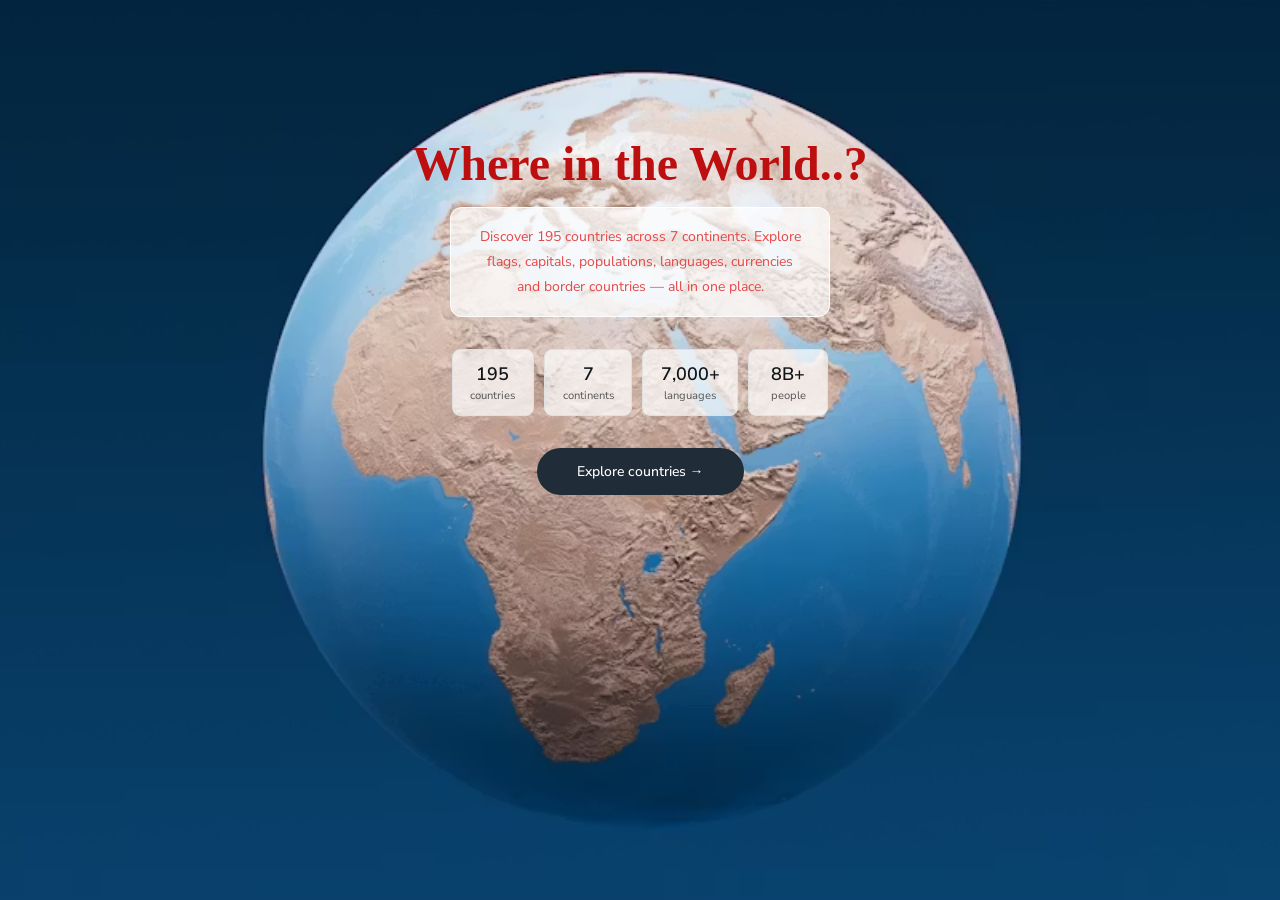
<file: welcome.html>
<!doctype html>
<html lang="en">
  <head>
    <meta charset="UTF-8" />
    <meta name="viewport" content="width=device-width, initial-scale=1.0" />
    <link rel="stylesheet" href="style.css" />
    <link
      href="https://fonts.googleapis.com/css2?family=Nunito+Sans:ital,opsz,wght@0,6..12,200..1000;1,6..12,200..1000&display=swap"
      rel="stylesheet"
    />
    <title>Where in the World?</title>
  </head>
  <body>
    <div class="welcome_page">
      <div class="welcome_content">
        
        <h1 class="welcome_title">Where in the World..?</h1>
        <p class="welcome_description">
          Discover 195 countries across 7 continents. Explore flags, capitals,
          populations, languages, currencies and border countries — all in one
          place.
        </p>
        <!-- info -->
        <div class="welcome_info">
          <div class="info_card">
            <span class="info_number">195</span>
            <span class="info_label">countries</span>
          </div>
          <div class="info_card">
          <span class="info_number">7</span>
            <span class="info_label">continents</span>
          </div>
          <div class="info_card">
            <span class="info_number">7,000+</span>
            <span class="info_label">languages</span>
          </div>
          <div class="info_card">
            <span class="info_number">8B+</span>
            <span class="info_label">people</span>
          </div>
        </div>

        <!-- Explore button -->
        <a href="./index.html" class="explore_btn">
          Explore countries &#8594;
        </a>
      </div>
    </div>
      </div>
    </div>
  </body>
</html>
</file>
<file: style.css>
/* reset some defaults... */
* {
  margin: 0;
  padding: 0;
  box-sizing: border-box;
}
.welcome_page {
  min-height: 100vh;
  background-image: url("./images/map.avif");
  background-size: cover;
  background-position: center;
}
.welcome_content {
  display: flex;
  flex-direction: column;
  align-items: center;
  text-align: center;
  padding: 2.5rem 2rem;
  position: relative;
}

.welcome_title {
  font-size: 3rem;
  font-family: fantasy;
  font-weight: 600;
  color: hsl(0, 85%, 40%);
  margin-top: 6rem;
  margin-bottom: 1rem;
}

.welcome_description {
  color: hsl(0, 75%, 59%);
  font-size: 14px;
  max-width: 380px;
  line-height: 1.8;
  margin-bottom: 2rem;
  background: rgba(255, 255, 255, 0.7);
  padding: 1rem 1.5rem;
  border-radius: 12px;
  border: 1px solid rgba(255, 255, 255, 0.9);
}
.welcome_info {
  display: flex;
  gap: 10px;
  margin-bottom: 2rem;
  flex-wrap: wrap;
  justify-content: center;
}

.info_card {
  background: rgba(255, 255, 255, 0.7);
  border: 1px solid #e0e0e0;
  border-radius: 8px;
  padding: 0.75rem 1.1rem;
  min-width: 80px;
  display: flex;
  flex-direction: column;
  align-items: center;
}
.info_number {
  color: hsl(200, 15%, 8%);
  font-size: 18px;
  font-weight: 600;
}
.info_label {
  color: hsl(0, 1%, 34%);
  font-size: 11px;
  margin-top: 2px;
}

.explore_btn {
  background: hsl(207, 26%, 17%);
  color: white;
  text-decoration: none;
  border-radius: 50px;
  padding: 0.9rem 2.5rem;
  font-size: 14px;
  font-weight: 500;
  transition: background 0.2s;
}
.explore_btn:hover {
  background: hsl(209, 23%, 30%);
  color: white;
}
/* Mobile */
@media (max-width: 768px) {
  .welcome_title {
    font-size: 2rem;
  }
}

body {
  font-family: "Nunito Sans", sans-serif;
  font-size: 14px;
  background-color: hsl(0, 0%, 99%);
  color: hsl(200, 15%, 8%);
}

main {
  padding-bottom: 3rem;
}

.nav_container {
  width: 100%;
  height: 50px;
  padding-left: 45px;
  display: flex;
  justify-content: space-between;
  align-items: center;
  box-shadow: 5px 5px 10px lightgray;
}

.dark_mode {
  border: none;
  background-color: inherit;
  padding-right: 45px;
  cursor: pointer;
  font-size: 14px;
}
i {
  margin-right: 3px;
}

.user_inputs {
  margin-top: 20px;
  display: flex;
  justify-content: space-between;
  align-items: center;
  height: 60px;
  padding-left: 60px;
  padding-right: 60px;
}

.user_inputs .search_box {
  border-radius: 8px;
  border: 1px solid lightgrey;
}
.user_inputs .search_box i {
  padding: 0.8rem 1rem;
}
.user_inputs .search_box input {
  width: 300px;
  border: 0;
  outline: 0;
  color: hsl(200, 15%, 8%);
}
.search_box input::placeholder {
  color: hsl(0, 0%, 50%);
}

.dropdown {
  width: 180px;
  position: relative;
}

.dropdown-selected {
  background-color: hsl(0, 100%, 100%);
  color: hsl(200, 15%, 8%);
  border: 1px solid lightgrey;
  padding: 15px;
  border-radius: 4px;
  cursor: pointer;
  display: flex;
  justify-content: space-between;
}

.dropdown-options {
  position: absolute;
  top: 110%;
  width: 100%;
  background-color: hsl(0, 100%, 100%);
  color: hsl(200, 15%, 8%);
  border: 1px solid lightgrey;
  border-radius: 6px;
  display: none;
  flex-direction: column;
  padding: 10px 0;
  z-index: 2;
}

.dropdown-options.open {
  display: block;
}

.dropdown-options div {
  padding: 10px 15px;
  cursor: pointer;
}

.dropdown-options div:hover {
  background: #e0e0e0;
}

.card {
  /* duration of 0.2 second */
  transition: 0.2s;
  cursor: pointer;
  box-shadow: 0px 4px 15px 10px rgba(9, 210, 237, 0.15);
  border-radius: 10px;
  border-top: 3px solid hsl(100, 4%, 15%) !important;
}
.card:hover {
  /* move on Y axis(up/down), by 6px */
  transform: translateY(-6px);
}

.card-img-top {
  height: 160px;
  object-fit: cover;
}

.card_link {
  text-decoration: none;
}

#country-detail img {
  border-radius: 8px !important;
  box-shadow: 0 4px 15px rgba(0, 0, 0, 0.15);
  border: none !important;
}

#country-detail p {
  margin-bottom: 0.5rem;
  line-height: 1.6;
}

/* ----------------------------let's style the dark mode ----------------------------------- */
body.dark {
  background-color: hsl(207, 26%, 17%);
  color: hsl(0, 100%, 100%);
}
body.dark #country-detail img {
  box-shadow: 0 4px 15px rgba(0, 0, 0, 0.5);
}
body.dark .nav_container {
  background-color: hsl(209, 23%, 22%);
  box-shadow: 0 2px 10px rgba(0, 0, 0, 0.4);
}

body.dark .dark_mode {
  color: hsl(0, 100%, 100%);
}

body.dark .search_box {
  background-color: hsl(209, 23%, 22%);
  box-shadow: 0 2px 10px rgba(0, 0, 0, 0.3);
}

body.dark .search_box input {
  background-color: hsl(209, 23%, 22%);
  color: hsl(0, 100%, 100%);
}

body.dark .search_box input::placeholder {
  color: hsl(0, 0%, 50%);
}

body.dark .search_box i {
  color: hsl(0, 0%, 50%);
}

body.dark .dropdown-selected {
  background-color: hsl(209, 23%, 22%);
  color: hsl(0, 100%, 100%);
}

body.dark .dropdown-options {
  background-color: hsl(209, 23%, 22%);
  color: hsl(0, 100%, 100%);
}

body.dark .dropdown-options div:hover {
  background-color: hsl(207, 26%, 17%);
}

body.dark .card {
  background-color: hsl(209, 23%, 22%);
  color: hsl(0, 100%, 100%);
  box-shadow: 10px 10px 15px 35px rgba(0, 0, 0, 0.2);
  border-top: 3px solid hsl(0, 100%, 100%) !important;
}

body.dark #country-detail {
  color: hsl(0, 100%, 100%);
}

body.dark .btn-outline-primary {
  color: hsl(0, 100%, 100%);
  border-color: hsl(0, 100%, 100%);
}

body.dark .btn-outline-primary:hover {
  background-color: hsl(209, 23%, 22%);
  border: none;
}

body.dark .btn-primary {
  background-color: hsl(209, 23%, 22%);
  border: none;
  color: hsl(0, 100%, 100%);
}

body.dark .btn-primary:hover {
  background-color: hsl(207, 26%, 17%);
  border: 1px solid hsl(0, 100%, 100%);
}

/* ----------------------------------------------- */

@media (max-width: 768px) {
  /* Nav */
  .nav_container {
    padding-left: 20px;
  }

  /* Stack search and dropdown vertically */
  .user_inputs {
    flex-direction: column;
    height: auto; /* remove fixed height */
    padding: 20px;
    gap: 1rem;
    align-items: flex-start;
  }

  /* Search box full width on mobile */
  .user_inputs .search_box {
    width: 100%;
  }

  /* Input inside search box full width */
  .user_inputs .search_box input {
    width: 80%;
  }

  /* Dropdown full width on mobile */
  .dropdown {
    width: 180px; /* keep same fixed width as desktop */
  }

  .col-md-3 {
    width: 100% !important;
  }

  .card {
    width: 100%;
  }
}
</file>
